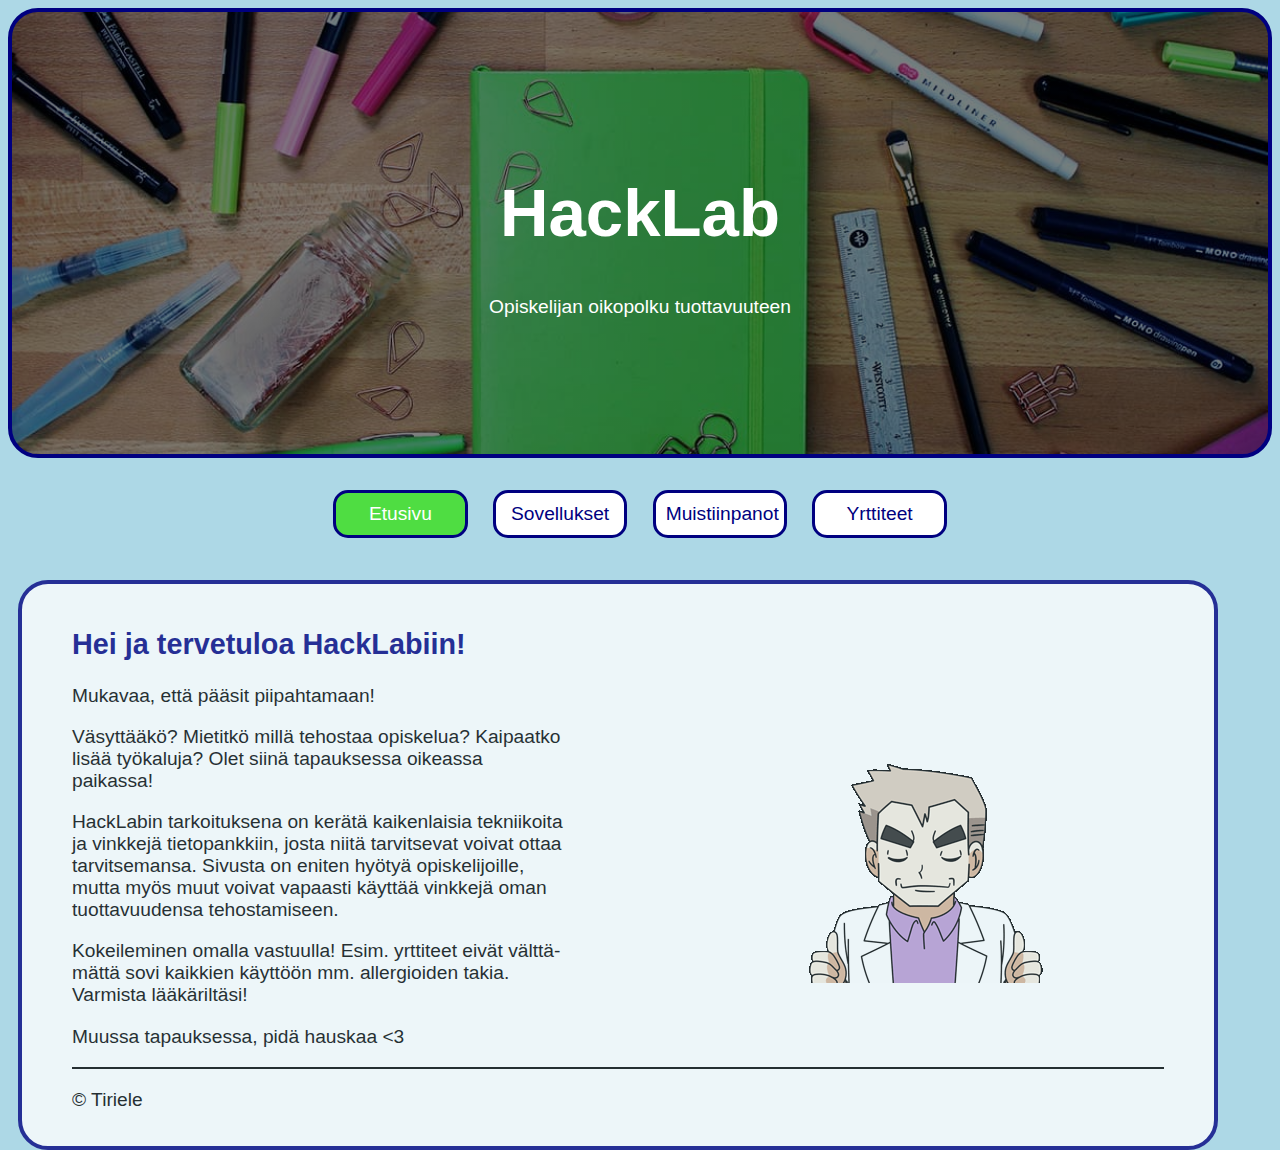
<file: index.html>
<!DOCTYPE html>
<html lang="fi">
<head>
    <meta charset="UTF-8">
    <meta name="viewport" content="width=device-width, initial-scale=1.0">
    <meta name="description"
    content="Arjen kiireiden ja hyvinvoinnin tueksi">
    <title>HackLab - Opiskelijan oikopolku tuottavuuteen</title>
    <link href="Tyyli.css" rel="stylesheet">
</head>
<body>
    <div class="hero-image1">
        <div class="hero-text1">
          <h1>HackLab</h1>
          <p>Opiskelijan oikopolku tuottavuuteen</p>
        </div>
      </div>
      <br>
      <nav>
        <a href="index.html" class="sivulla vihreä">Etusivu</a>
        <a href="Sovellukset.html">Sovellukset</a>
        <a href="Muistiinpanotekniikat.html">Muistiinpanot</a>
        <a href="Yrttiteet.html">Yrttiteet</a>
      </nav>
      <br>
    <main>
      <section>
        <div class="row">

          <div class="column">
            <h2>Hei ja tervetuloa HackLabiin!</h2>
            <p>Mukavaa, että pääsit piipahtamaan!</p>
            <p>Väsyttääkö? Mietitkö millä tehostaa opiskelua? Kaipaatko lisää työkaluja? Olet siinä tapauksessa oikeassa paikassa!</p>
            <p>HackLabin tarkoituksena on kerätä kaikenlaisia tekniikoita ja vinkkejä tietopankkiin, josta niitä tarvitsevat voivat ottaa tarvit&shy;semansa. Sivusta on eniten hyötyä opiskelijoille, mutta myös muut voivat vapaasti käyttää vinkkejä oman tuottavuudensa tehostamiseen.</p>
            <p>Kokeileminen omalla vastuulla! Esim. yrttiteet eivät välttä&shy;mättä sovi kaikkien käyttöön mm. allergioiden takia. Varmista lääkäriltäsi!</p>
            <p>Muussa tapauksessa, pidä hauskaa &lt;3</p>
          </div>
          <div class="column" id="imageDiv">
            <img src="OakThumb.gif" alt="Professor Oak giving thumbs up" id="oakThumb">
          </div>
        </div>
        </section>
        <footer>
            &copy; Tiriele
        </footer>
    </main>      
</body>
</html>
</file>
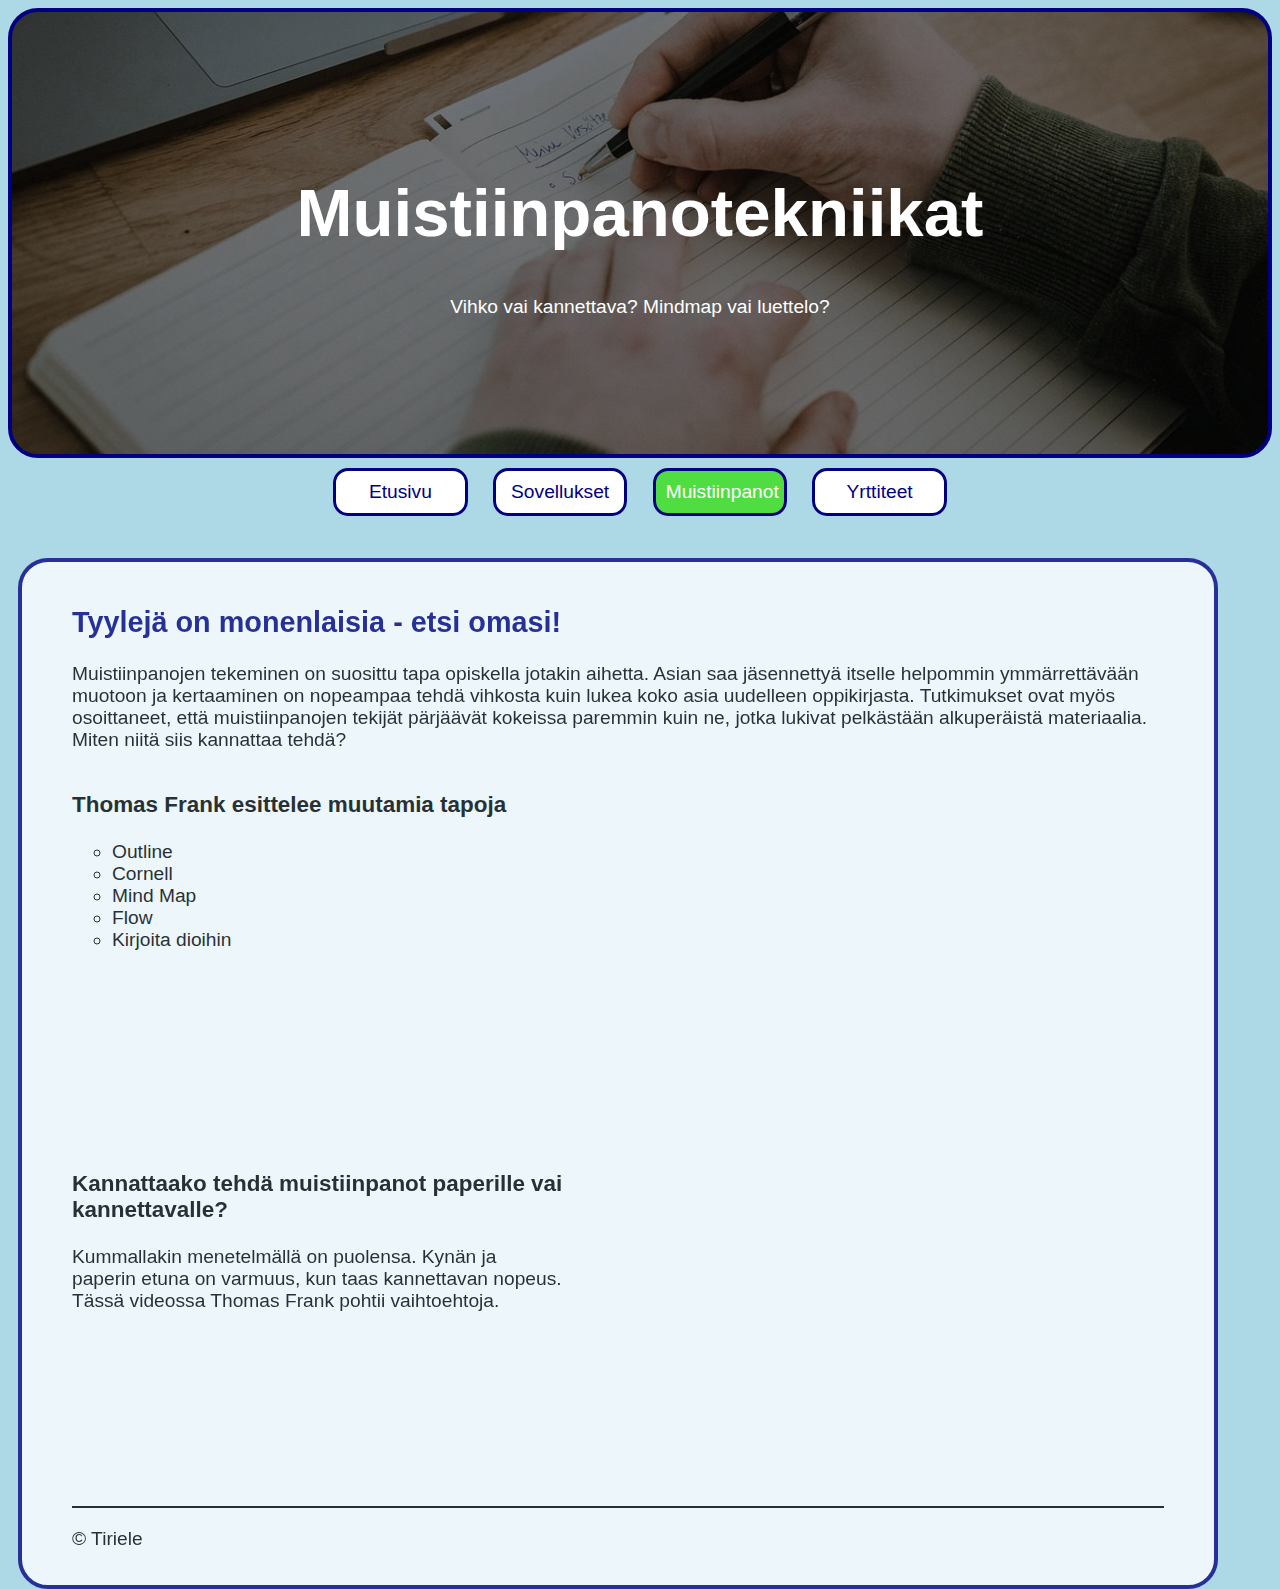
<file: Muistiinpanotekniikat.html>
<!DOCTYPE html>
<html lang="fi">
<head>
    <meta charset="UTF-8">
    <meta name="viewport" content="width=device-width, initial-scale=1.0">
    <meta name="description"
    content="Arjen kiireiden ja hyvinvoinnin tueksi">
    <title>HackLab - Opiskelijan oikopolku tuottavuuteen</title>
    <link href="Tyyli.css" rel="stylesheet">
</head>
<body>
    <div class="hero-image3">
        <div class="hero-text3">
          <h1>Muistiinpanotekniikat</h1>
          <p>Vihko vai kannettava? Mindmap vai luettelo?</p>
        </div>
      </div>
      <nav>
        <a href="index.html">Etusivu</a>
        <a href="Sovellukset.html">Sovellukset</a>
        <a href="Muistiinpanotekniikat.html" class="sivulla vihreä">Muistiinpanot</a>
        <a href="Yrttiteet.html">Yrttiteet</a>
      </nav>
      <br>
    <main>
        <h2>Tyylejä on monenlaisia - etsi omasi!</h2>
        <p>Muistiinpanojen tekeminen on suosittu tapa opiskella jotakin aihetta. Asian saa jäsennettyä itselle helpommin ymmärrettävään muotoon ja kertaaminen on nopeampaa tehdä vihkosta kuin lukea koko asia uudelleen oppikirjasta. Tutkimukset ovat myös osoittaneet, että muistiinpanojen tekijät pärjäävät kokeissa paremmin kuin ne, jotka lukivat pelkästään alkuperäistä materiaalia. Miten niitä siis kannattaa tehdä?</p>
        <section class="palstat">   
          <div class="row">
            <div class="col">
              <h3>Thomas Frank esittelee muutamia tapoja</h3>
              <ul>
                <li>Outline</li>
                <li>Cornell</li>
                <li>Mind Map</li>
                <li>Flow</li>
                <li>Kirjoita dioihin</li>
              </ul>
            </div>
            <div class="col" id="note">
              <iframe width="560" height="315" class="note" src="https://www.youtube.com/embed/AffuwyJZTQQ?si=qxdMhntIV5MaY-Fu" title="YouTube video player" frameborder="0" allow="accelerometer; autoplay; clipboard-write; encrypted-media; gyroscope; picture-in-picture; web-share" allowfullscreen></iframe>
            </div>
          </div>
          <br>
          <br>
          <div class="row">
            <div class="col">
              <h3>Kannattaako tehdä muistiinpanot paperille vai kannettavalle?</h3>
              <p> Kummallakin menetelmällä on puolensa. Kynän ja paperin etuna on varmuus, kun taas kannettavan nopeus. Tässä videossa Thomas Frank pohtii vaihtoehtoja.</p>
            </div>
            <div class="col" id="paper">
              <iframe width="560" height="315" class="note" src="https://www.youtube.com/embed/gsb-U8bZpig?si=g6wSckp5JIWjdK9d" title="YouTube video player" frameborder="0" allow="accelerometer; autoplay; clipboard-write; encrypted-media; gyroscope; picture-in-picture; web-share" allowfullscreen></iframe>
              <br>
              <br>
            </div>
          </div>
          </section>
        </section>
        <footer>
            &copy; Tiriele
        </footer>
    </main>      
</body>
</html>
</file>
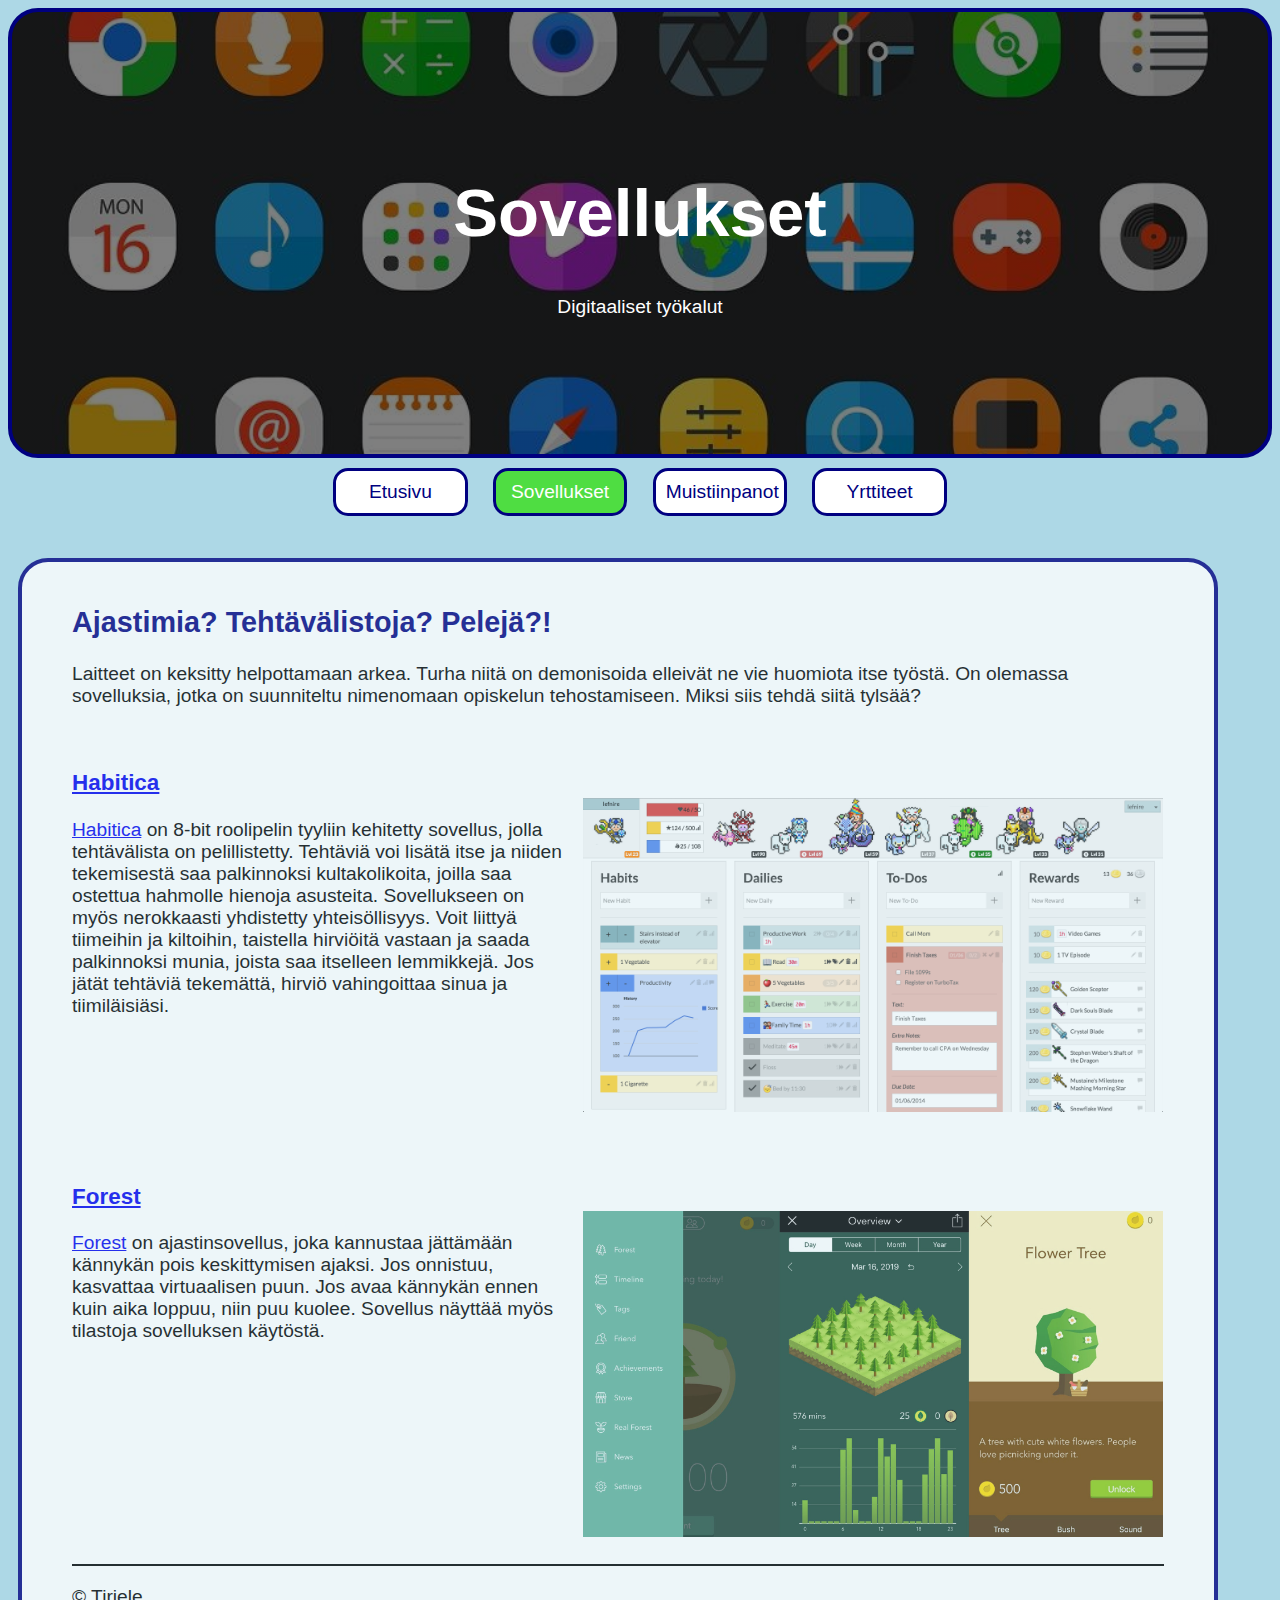
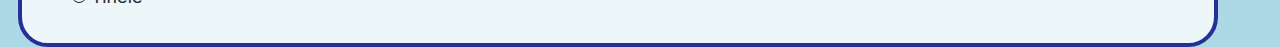
<file: Sovellukset.html>
<!DOCTYPE html>
<html lang="fi">
<head>
    <meta charset="UTF-8">
    <meta name="viewport" content="width=device-width, initial-scale=1.0">
    <meta name="description"
    content="Arjen kiireiden ja hyvinvoinnin tueksi">
    <title>HackLab - Opiskelijan oikopolku tuottavuuteen</title>
    <link href="Tyyli.css" rel="stylesheet">
</head>
<body>
    <div class="hero-image2">
        <div class="hero-text2">
          <h1>Sovellukset</h1>
          <p>Digitaaliset työkalut</p>
        </div>
      </div>
      <nav>
        <a href="index.html">Etusivu</a>
        <a href="Sovellukset.html" class="sivulla vihreä">Sovellukset</a>
        <a href="Muistiinpanotekniikat.html">Muistiinpanot</a>
        <a href="Yrttiteet.html">Yrttiteet</a>
      </nav>
      <br>
    <main>
        <h2>Ajastimia? Tehtävälistoja? Pelejä?!</h2>
        <p>Laitteet on keksitty helpottamaan arkea. Turha niitä on demonisoida elleivät ne vie huomiota itse työstä. On olemassa sovelluksia, jotka on suunniteltu nimenomaan opiskelun tehostamiseen. Miksi siis tehdä siitä tylsää?</p>
        <br>
        <section class="palstat">
        <div class="row">
          <div class="col">
        <h3><a href="https://habitica.com/static/home">Habitica</a></h3>
        <p><a href="https://habitica.com/static/home">Habitica</a> on 8-bit roolipelin tyyliin kehitetty sovellus, jolla tehtävälista on pelillistetty. Tehtäviä voi lisätä itse ja niiden tekemisestä saa palkinnoksi kultakolikoita, joilla saa ostettua hahmolle hienoja asusteita. Sovellukseen on myös nerokkaasti yhdistetty yhteisöllisyys. Voit liittyä tiimeihin ja kiltoihin, taistella hirviöitä vastaan ja saada palkinnoksi munia, joista saa itselleen lemmikkejä. Jos jätät tehtäviä tekemättä, hirviö vahingoittaa sinua ja tiimiläisiäsi.</p>
        </div>
        <div class="col">
          <img src="Habitica.png" alt="Habitica Interface" id="Habitica">
        </div>
        <br>
        </div>
      </section>
      <section class="palstat">
        <div class="row">
          <div class="col">
            <br>
            <br>
          <h3><a href="https://www.forestapp.cc/">Forest</a></h3>
        <p><a href="https://www.forestapp.cc/">Forest</a> on ajastinsovellus, joka kannustaa jättämään kännykän pois keskittymisen ajaksi. Jos onnistuu, kasvattaa virtuaalisen puun. Jos avaa kännykän ennen kuin aika loppuu, niin puu kuolee. Sovellus näyttää myös tilastoja sovelluksen käytöstä.</p>
      </div>
        <br>
        <br>
        <div class="col">
          <img src="ForestApp.jpg" alt="Forest App Interface" id="ForestApp">
          <br>
          <br>
        </div>
        </div>
      </section>
        <footer>
            &copy; Tiriele
        </footer>
    </main>      
</body>
</html>
</file>
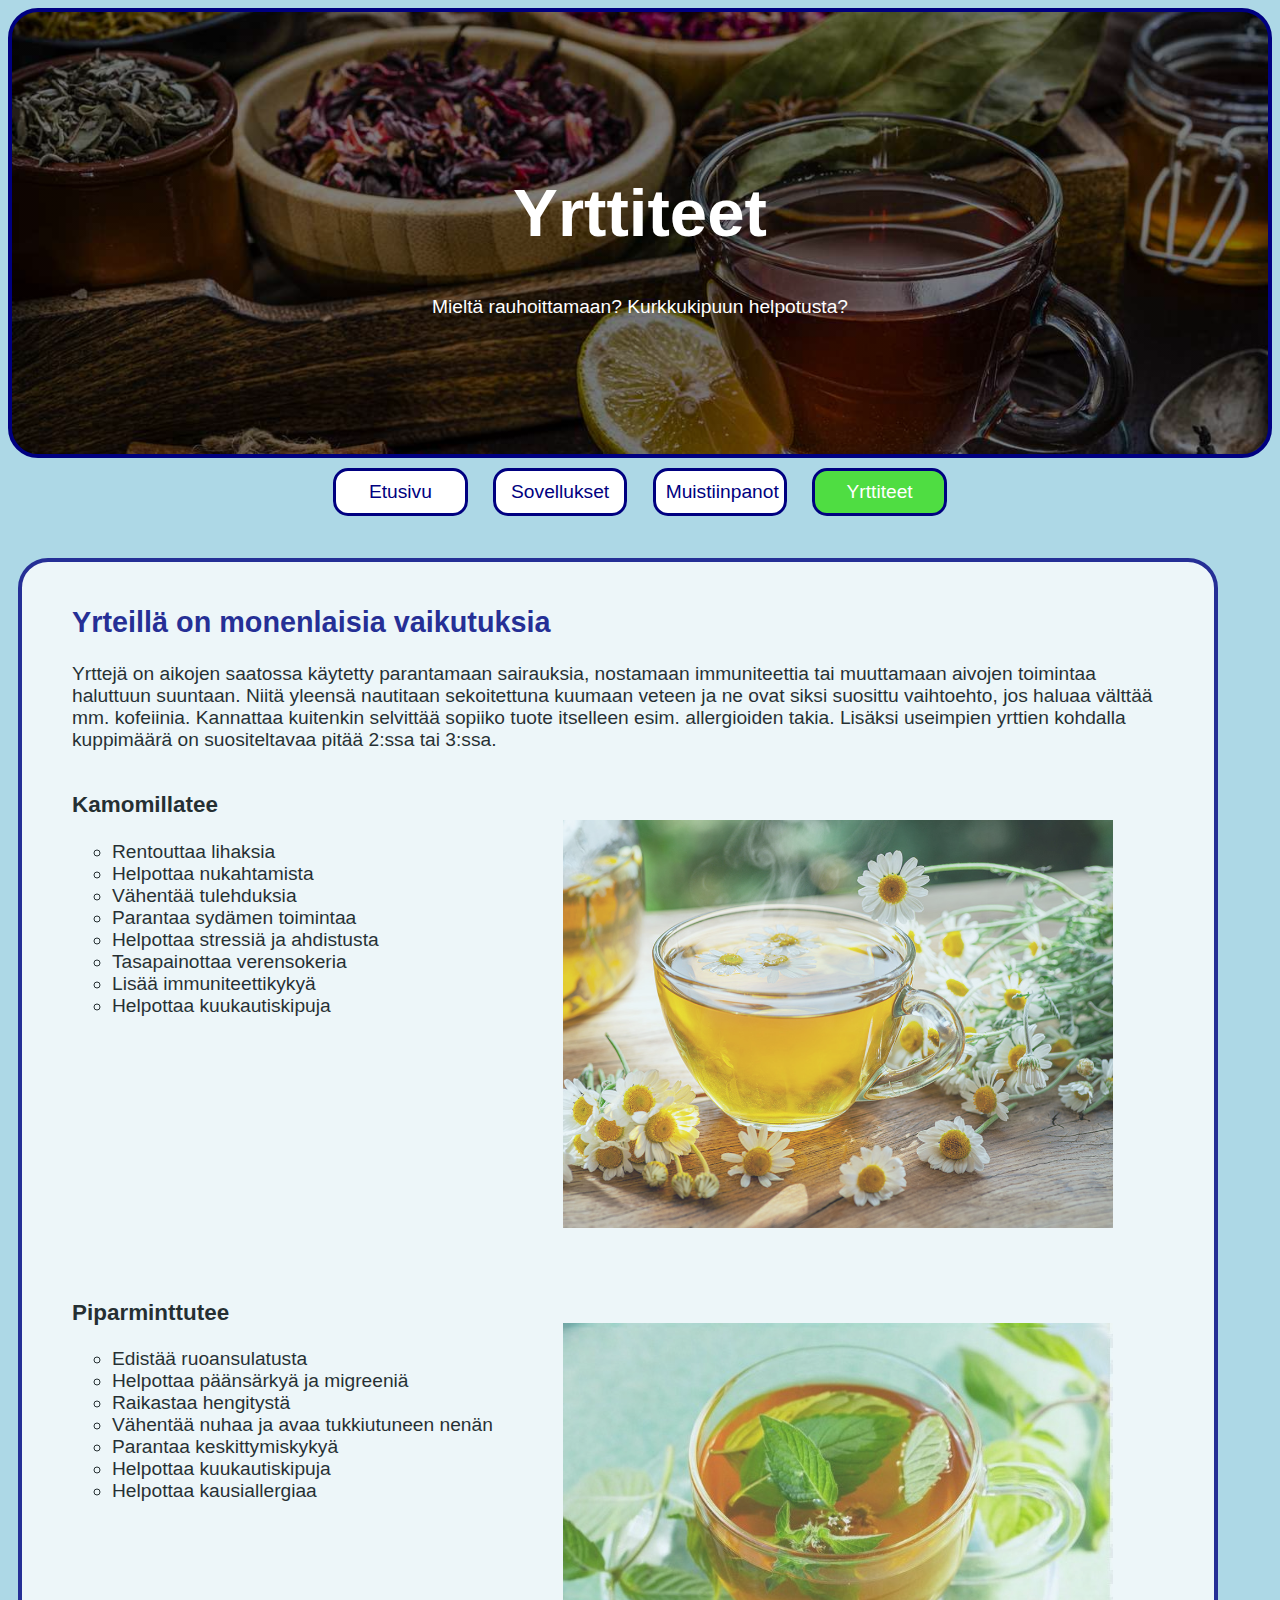
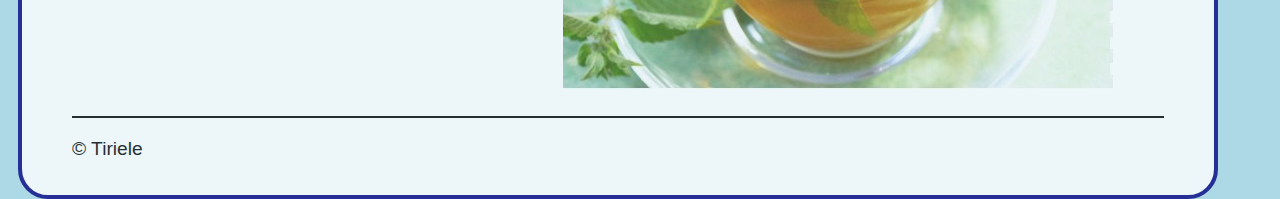
<file: Yrttiteet.html>
<!DOCTYPE html>
<html lang="fi">
<head>
    <meta charset="UTF-8">
    <meta name="viewport" content="width=device-width, initial-scale=1.0">
    <meta name="description"
    content="Arjen kiireiden ja hyvinvoinnin tueksi">
    <title>HackLab - Opiskelijan oikopolku tuottavuuteen</title>
    <link href="Tyyli.css" rel="stylesheet">
</head>
<body>
    <div class="hero-image4">
        <div class="hero-text4">
          <h1>Yrttiteet</h1>
          <p>Mieltä rauhoittamaan? Kurkkukipuun helpotusta?</p>
        </div>
      </div>
      <nav>
        <a href="index.html">Etusivu</a>
        <a href="Sovellukset.html">Sovellukset</a>
        <a href="Muistiinpanotekniikat.html">Muistiinpanot</a>
        <a href="Yrttiteet.html" class="sivulla vihreä">Yrttiteet</a>
      </nav>
      <br>
    <main>
        <h2>Yrteillä on monenlaisia vaikutuksia</h2>
        <p>Yrttejä on aikojen saatossa käytetty parantamaan sairauksia, nostamaan immuniteettia tai muuttamaan aivojen toimintaa haluttuun suuntaan. Niitä yleensä nautitaan sekoitettuna kuumaan veteen ja ne ovat siksi suosittu vaihtoehto, jos haluaa välttää mm. kofeiinia. Kannattaa kuitenkin selvittää sopiiko tuote itselleen esim. allergioiden takia. Lisäksi useimpien yrttien kohdalla kuppimäärä on suositeltavaa pitää 2:ssa tai 3:ssa.</p>
        <section class="palstat">
          <div class="row">
            <div class="col">
          <h3>Kamomillatee</h3>
          <ul>
            <li>Rentouttaa lihaksia</li>
            <li>Helpottaa nukahtamista</li>
            <li>Vähentää tulehduksia</li>
            <li>Parantaa sydämen toimintaa</li>
            <li>Helpottaa stressiä ja ahdistusta</li>
            <li>Tasapainottaa verensokeria</li>
            <li>Lisää immuniteettikykyä</li>
            <li>Helpottaa kuukautiskipuja</li>
          </ul>
        </div>
        <div class="col">
          <img src="kamomilla.jpg" alt="Kuva kamomillateestä" id="kamomilla">
        </div>
        </div>
        <section>
        <div class="row">
          <div class="col">
          <br>
          <br>
          <h3>Piparminttutee</h3>
          <ul>
            <li>Edistää ruoansulatusta</li>
            <li>Helpottaa päänsärkyä ja migreeniä</li>
            <li>Raikastaa hengitystä</li>
            <li>Vähentää nuhaa ja avaa tukkiutuneen nenän</li>
            <li>Parantaa keskittymiskykyä</li>
            <li>Helpottaa kuukautiskipuja</li>
            <li>Helpottaa kausiallergiaa</li>
          </ul>
        </div>
        <div class="col">
          <img src="piparminttu.jpg" alt="Kuva piparminttuteestä" id="piparminttu">
          <br>
          <br>
        </div>
        </div>
      </section>
        </section>
        <footer>
            &copy; Tiriele
        </footer>
    </main>      
</body>
</html>
</file>
<file: Tyyli.css>
* {
    box-sizing: border-box;
}

header {
    text-align: center;
}

h1 {
    font-size: 350%;
    color: white;
}

h2 {
    font-size: 150%;
    color: navy;
}

h3 {
    text-decoration:none;
}

nav {
    text-align: center;
    margin: 0 auto;
}

nav a {
    color: navy;
    background-color:white;
    padding: 10px;
    margin: 10px;
    display: inline-block;
    width: 7em;
    border: 3px solid navy;
    border-radius: 15px;
    text-align: center;
    text-decoration: none;
    }

nav a:hover {
    background-color:rgb(224, 235, 62);
    color: white;
    width: 9em;
    height: 3em;
}

ul {
    list-style-type:circle;
}

.sivulla {
    background-color:rgb(79, 221, 66);
    color: white;
}

body {
    background-color:lightblue;
    font-family: Arial, Helvetica, sans-serif;
    font-size: 120%;
}

main {
    width: 80%;
    margin: auto;
    background-color: white;
    padding: 20px 50px 35px 50px;
    border: 4px solid navy;
    border-radius: 30px;
    opacity: 78%;
}

body, html {
    height: 100%;
}

/* The hero image */
.hero-image1 {
  /* Use "linear-gradient" to add a darken background effect to the image (photographer.jpg). This will make the text easier to read */
  background-image: linear-gradient(rgba(0, 0, 0, 0.5), rgba(0, 0, 0, 0.5)), url("tyopoyta.jpg");
  border-radius: 30px;
  border: 4px solid navy;

  /* Set a specific height */
  height: 50%;

  /* Position and center the image to scale nicely on all screens */
  background-position: center;
  background-repeat: no-repeat;
  background-size: cover;
  position: relative;
}

/* Place text in the middle of the image */
.hero-text1 {
  text-align: center;
  position: absolute;
  top: 50%;
  left: 50%;
  transform: translate(-50%, -50%);
  color:white;
}

/* The hero image */
.hero-image2 {
    /* Use "linear-gradient" to add a darken background effect to the image (photographer.jpg). This will make the text easier to read */
    background-image: linear-gradient(rgba(0, 0, 0, 0.5), rgba(0, 0, 0, 0.5)), url("sovellukset.jpg");
    border-radius: 30px;
    border: 4px solid navy;
  
    /* Set a specific height */
    height: 50%;
  
    /* Position and center the image to scale nicely on all screens */
    background-position: center;
    background-repeat: no-repeat;
    background-size: cover;
    position: relative;
  }
  
  /* Place text in the middle of the image */
  .hero-text2 {
    text-align: center;
    position: absolute;
    top: 50%;
    left: 50%;
    transform: translate(-50%, -50%);
    color:white;
  }

  /* The hero image */
.hero-image3 {
    /* Use "linear-gradient" to add a darken background effect to the image (photographer.jpg). This will make the text easier to read */
    background-image: linear-gradient(rgba(0, 0, 0, 0.5), rgba(0, 0, 0, 0.5)), url("muistiinpano.jpg");
    border-radius: 30px;
    border: 4px solid navy;
  
    /* Set a specific height */
    height: 50%;
  
    /* Position and center the image to scale nicely on all screens */
    background-position: center;
    background-repeat: no-repeat;
    background-size: cover;
    position: relative;
  }
  
  /* Place text in the middle of the image */
  .hero-text3 {
    text-align: center;
    position: absolute;
    top: 50%;
    left: 50%;
    transform: translate(-50%, -50%);
    color:white;
  }

  /* The hero image */
.hero-image4 {
    /* Use "linear-gradient" to add a darken background effect to the image (photographer.jpg). This will make the text easier to read */
    background-image: linear-gradient(rgba(0, 0, 0, 0.5), rgba(0, 0, 0, 0.5)), url("yrttitee.jpg");
    border-radius: 30px;
    border: 4px solid navy;
  
    /* Set a specific height */
    height: 50%;
  
    /* Position and center the image to scale nicely on all screens */
    background-position: center;
    background-repeat: no-repeat;
    background-size: cover;
    position: relative;
  }
  
  /* Place text in the middle of the image */
  .hero-text4 {
    text-align: center;
    position: absolute;
    top: 50%;
    left: 50%;
    transform: translate(-50%, -50%);
    color:white;
  }

.col {
    float: left;
    width: 45%;
}

.column {
    float:left;
    width: 45%;
}

.row:after {
    content: "";
    display: table;
    clear: both;
}

#imageDiv {
    vertical-align: center;
    text-align: center;
    padding-top: 80px;
    padding-left: 60px;
}

@media (max-width:700px) {
    .column {
        clear:both;
        width: 100%;
    }
    #oakThumb {
        vertical-align: center;
        text-align: center;
        padding-top: 10px;
        margin-left: -120px;
        width: 100%;
        max-width: 400px;
        padding-left: 10px;
    }
    #imageDiv {
        vertical-align: center;
        text-align: center;
        padding-top: 10px;
        width: 100%;
        padding-left: 10px;
    }
    .note {
        clear: both;
        width: 100%;
        margin-left: -20px;
        height: 200px;
    }
}

#oakThumb {
    padding-top: 20px;
    padding-left: 120px;
}

#Habitica {
    max-width: 600px;
    max-height:400px;
    padding-top: 50px;
    padding-left: 20px;
}

#ForestApp {
    max-width: 600px;
    max-height:400px;
    padding-top: 50px;
    padding-left: 20px;
}

#kamomilla {
    max-width:550px;
    max-height:500px;
    padding-top: 50px;
}

#piparminttu {
    max-width:600px;
    max-height:500px;
    padding-top: 90px;
}

#note {
    padding-top: 30px;
    padding-left: 30px;
}

#paper {
    padding-top: 30px;
    padding-left: 30px;
}

.vasen {
    width: 45%;
    float: left;
}

.oikea {
    width: 45%;
    float: right;
}

.palsta1, .palsta2 {
    float: left;
    width: 45%
}

.palsta2 {
    padding-left: 45px;
}

.palstat {
    float:left;
    width:100%;
}

@media (max-width:1400px) {
    .note {
        clear: both;
        width: 400px;
        margin-left: -20px;
        height: 300px;
    }
    main {
        max-width: 1200px;
        width: 95%;
        margin: 10px;
    }
}

@media (max-width:800px) {
    .col, .column .palsta1, .palsta2 {
        clear: both;
        width: 100%;
    }
    .note {
        clear: both;
        width: 280px;
        margin-left: -20px;
        height: 200px;
    }
main {
    max-width: 1000px;
    width: 95%;
    margin: 10px;
}
}

@media (max-width:800px) {
    #Habitica {
        clear: both;
        width: 100%;
    }
    #ForestApp {
        clear: both;
        width: 100%;
    }
    #kamomilla {
        clear: both;
        width: 100%;
    }
    #piparminttu {
        clear: both;
        width: 100%;
    }
}

footer {
    border-top: black 2px solid;
    padding-top: 20px;
    clear:both;
}
</file>
